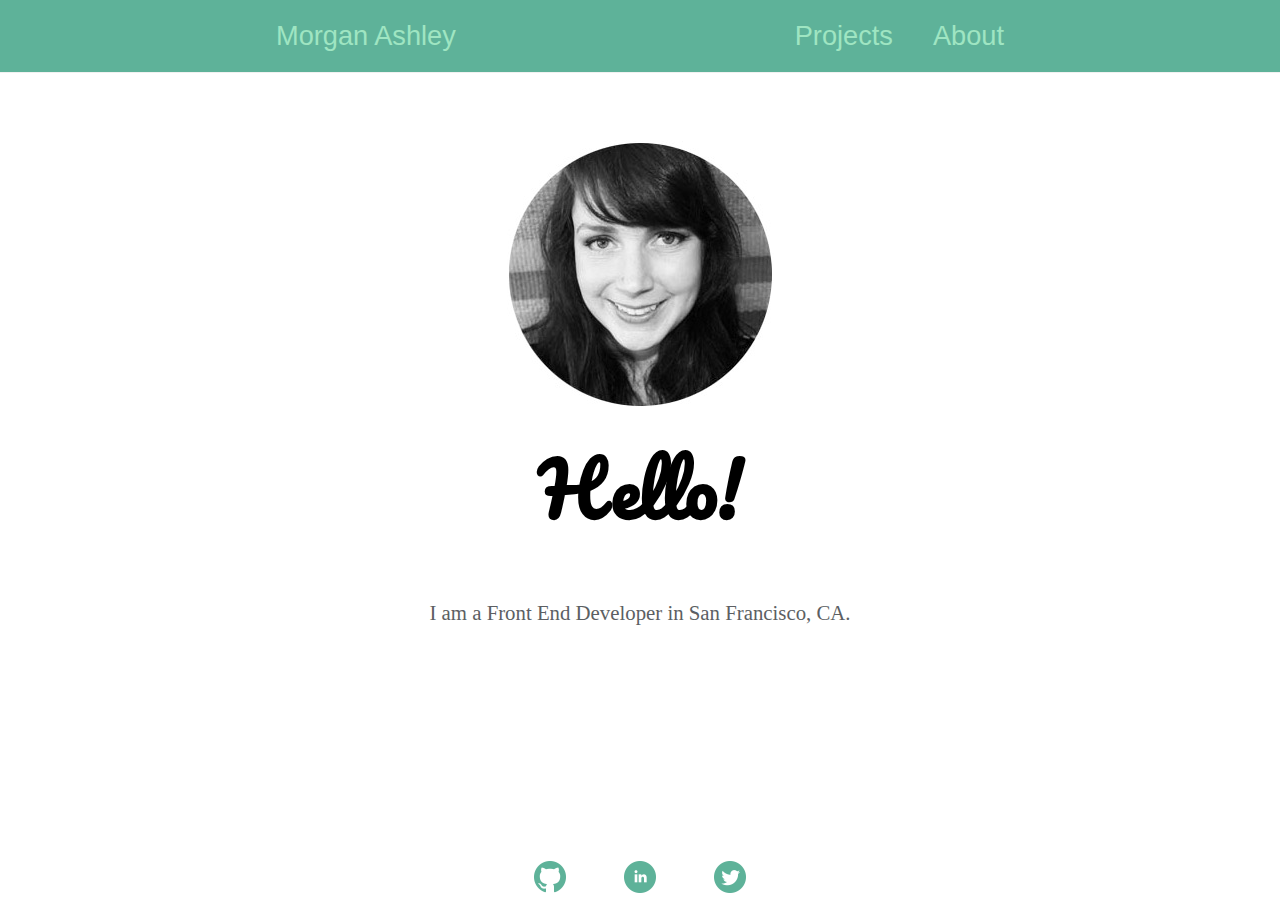
<file: index.html>
<!DOCTYPE html>
<html lang="en">
	<head>
	<meta name="viewport" content="width=device-width, initial-scale=1">
	<meta charset="UTF-8">
		<title>Morgan Ashely</title>
		<link href='https://fonts.googleapis.com/css?family=Pacifico' rel='stylesheet' type='text/css'>
		<!--<link href='https://fonts.googleapis.com/css?family=Pacifico|Josefin+Sans' rel='stylesheet' type='text/css'>-->
		<link rel="stylesheet" type="text/css" href="styles/style.css">
		<link rel="shortcut icon" href="images/favicon.ico" type="image/x-icon">
<link rel="icon" href="images/favicon.ico" type="image/x-icon">

	</head>
	<body>
		<nav>
			<div id="nav-wrapper">
				<a href="/" class="name">Morgan Ashley</a>
				<a href="/about" class="right about">About</a>
				<a href="/work" class="right work">Projects</a>
			</div>
		</nav>
		<section>
			<div id="content">
				<img src="images/me.jpg" alt="Morgan Ashley">
				<h1>Hello!</h1>
				<p>I am a Front End Developer in San Francisco, CA.</p>
			</div>
		</section>
	<footer>
	<a href="https://github.com/morgan-ashley" target="_blank"><img src="images/github.png" alt="github logo"></a>
		<a href="https://www.linkedin.com/in/morganaashley" target="_blank"><img src="images/linkedin.png" alt="linkedin logo"></a>
		<a href="https://twitter.com/ms_morganashley" target="_blank"><img src="images/twitter.png" alt="twitter logo"></a>
	</footer>

<script async src="https://ajax.googleapis.com/ajax/libs/jquery/1.12.0/jquery.min.js"></script>
<script type="text/javascript">
	$(window).scroll(function(){
    $("footer").css("top",Math.max(0,740-$(this).scrollTop()));
	});
	</script>
<!--<script>
 	WebFontConfig = {
  		google: {
    		families: ['Pacifico']
      	}
   	};
   (function(d) {
      var wf = d.createElement('script'), s = d.scripts[0];
      wf.src = 'https://ajax.googleapis.com/ajax/libs/webfont/1.6.16/webfont.js';
      s.parentNode.insertBefore(wf, s);
   })(document);
</script>-->
</html>
</file>
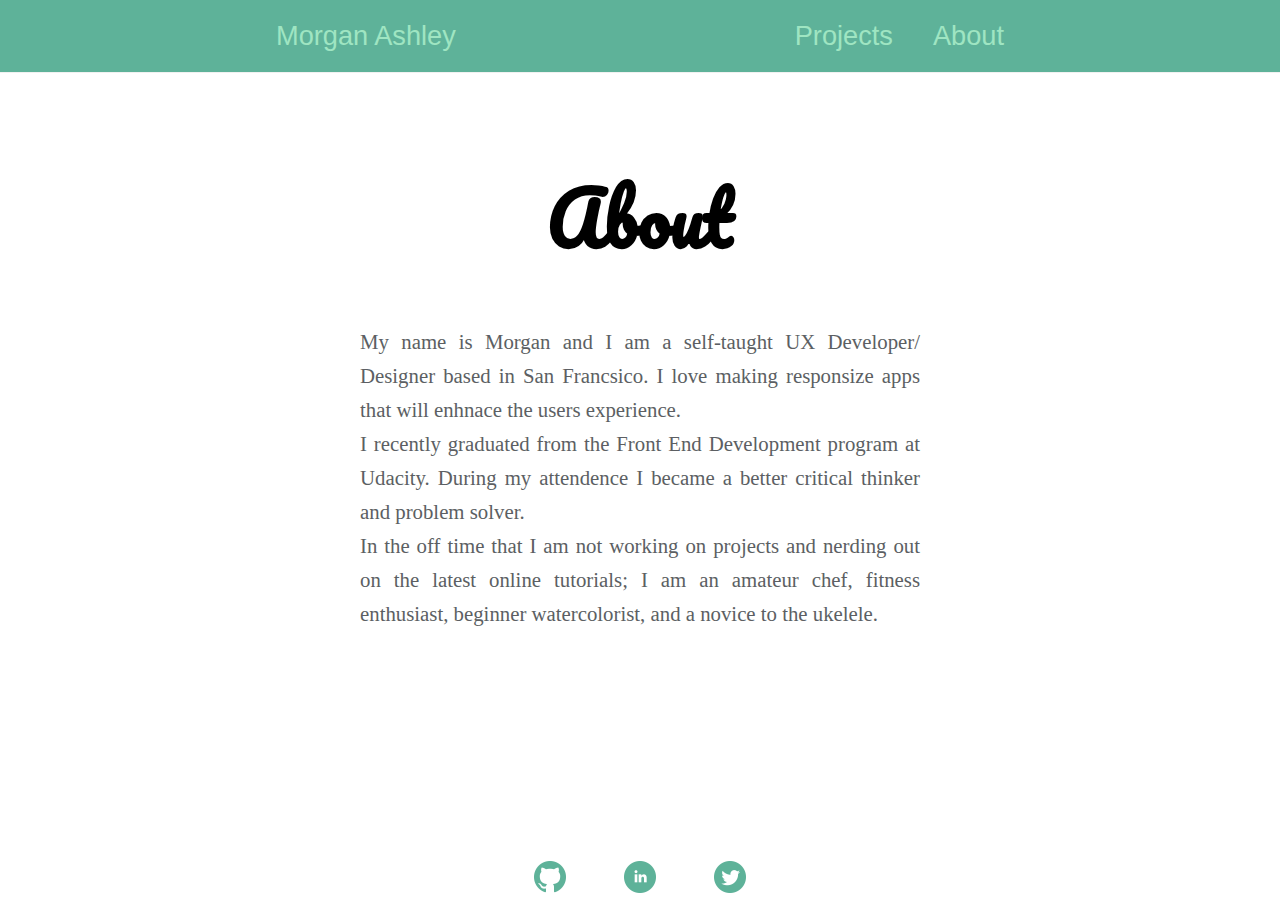
<file: about.html>
<!DOCTYPE html>
<html lang="en">
	<head>
	<meta name="viewport" content="width=device-width, initial-scale=1">
	<meta charset="UTF-8">
		<title>Morgan Ashely</title>
		<link href='https://fonts.googleapis.com/css?family=Pacifico' rel='stylesheet' type='text/css'>
		<!--<link href='https://fonts.googleapis.com/css?family=Pacifico|Josefin+Sans' rel='stylesheet' type='text/css'>-->
		<link rel="stylesheet" type="text/css" href="styles/style.css">
		<link rel="shortcut icon" href="images/favicon.ico" type="image/x-icon">
<link rel="icon" href="images/favicon.ico" type="image/x-icon">
	
	</head>
	<body>
	<nav>
		<div id="nav-wrapper">
			<a href="/" class="name">Morgan Ashley</a>
			<a href="/about" class="right about">About</a>
			<a href="/work" class="right work">Projects</a>
		</div>
	</nav>
	<section>
		<div id="content">
			<h1>About</h1>
			<p>My name is Morgan and I am a self-taught UX Developer/ Designer based in San Francsico. I love making responsize apps that will enhnace the users experience. 
<br>
			I recently graduated from the Front End Development program at Udacity. During my attendence I became a better critical thinker and problem solver.  
<br>
			In the off time that I am not working on projects and nerding out on the latest online tutorials; I am an amateur chef, fitness enthusiast, beginner watercolorist, and a novice to the ukelele.</p>
		</div>
	</section>
	<footer>
	<a href="https://github.com/morgan-ashley" target="_blank"><img src="images/github.png" alt="github logo"></a>
		<a href="https://www.linkedin.com/in/morganaashley" target="_blank"><img src="images/linkedin.png" alt="linkedin logo"></a>
		<a href="https://twitter.com/ms_morganashley" target="_blank"><img src="images/twitter.png" alt="twitter logo"></a>
	</footer>
	<!--<script async src="https://ajax.googleapis.com/ajax/libs/jquery/1.12.0/jquery.min.js"></script>
	<script type="text/javascript"> 
		$(window).scroll(function(){
        $("footer").css("top",Math.max(0,1000-$(this).scrollTop()));
		});
	</script> -->
<!--<script>
 	WebFontConfig = {
  		google: {
    		families: ['Pacifico']
      	}
   	};
   (function(d) {
      var wf = d.createElement('script'), s = d.scripts[0];
      wf.src = 'https://ajax.googleapis.com/ajax/libs/webfont/1.6.16/webfont.js';
      s.parentNode.insertBefore(wf, s);
   })(document);
</script>-->
</body>
</html>
</file>
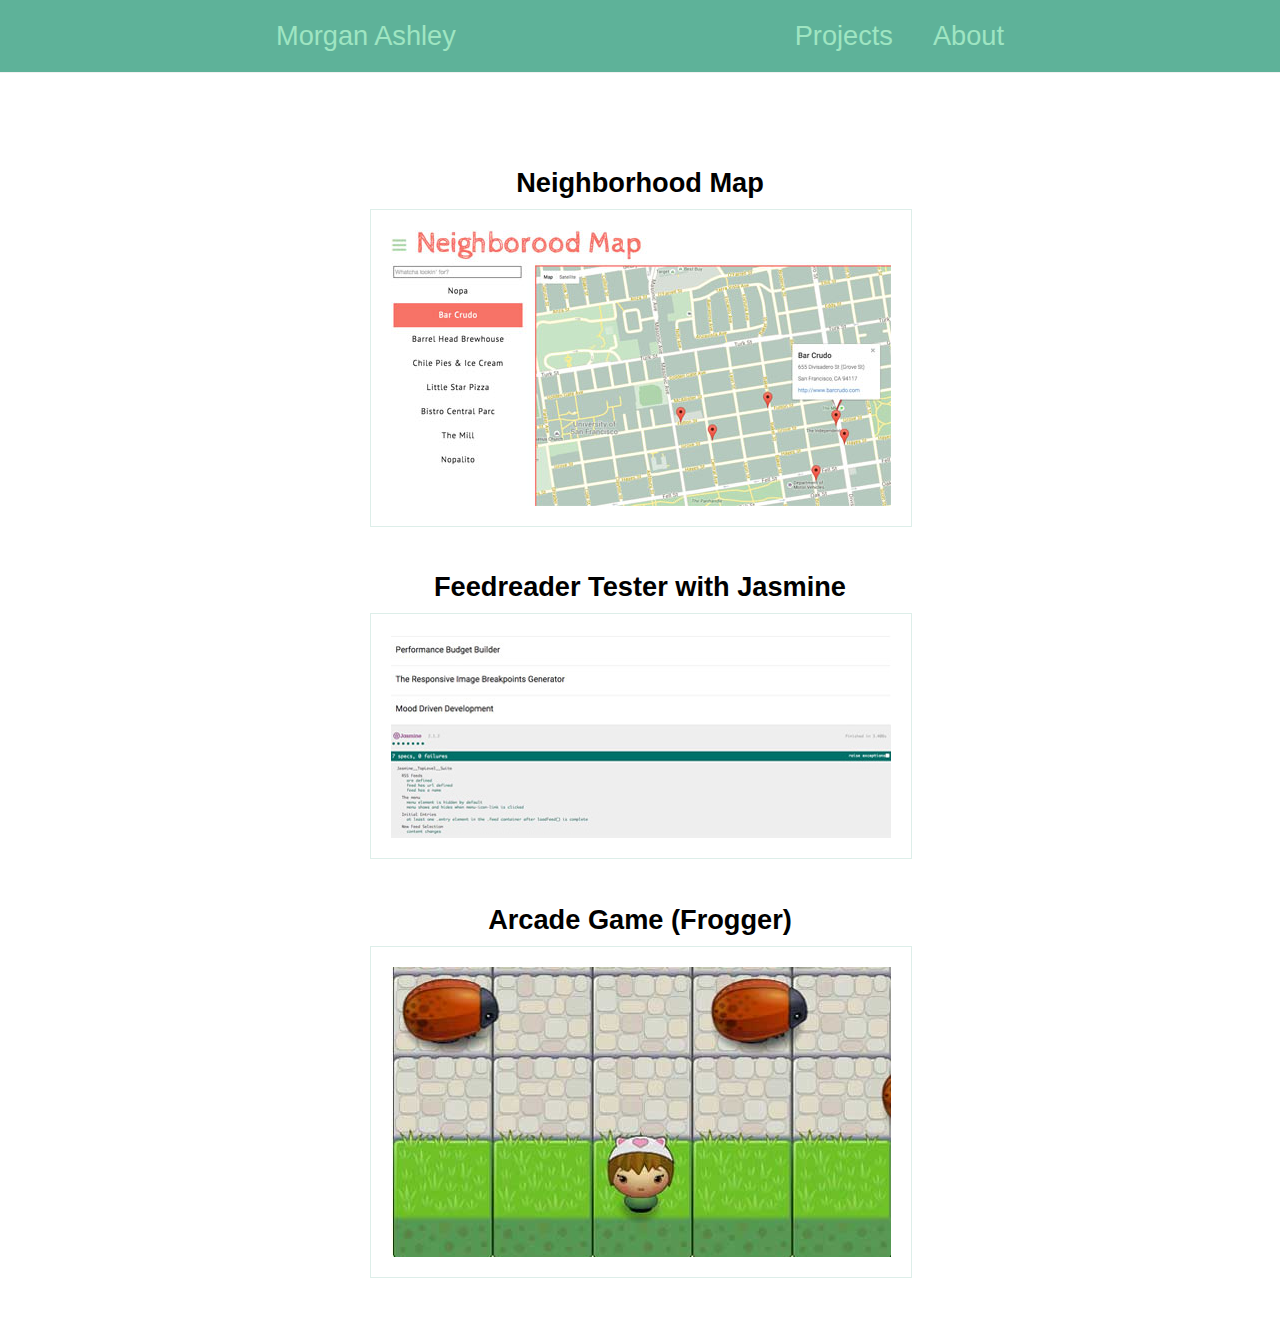
<file: work.html>
<!DOCTYPE html>
<html lang="en">
	<head>
	<meta name="viewport" content="width=device-width, initial-scale=1">
	<meta charset="UTF-8">
		<title>Morgan Ashely</title>
		<link href='https://fonts.googleapis.com/css?family=Pacifico' rel='stylesheet' type='text/css'>
		<!--<link href='https://fonts.googleapis.com/css?family=Pacifico|Josefin+Sans' rel='stylesheet' type='text/css'>-->
		<link rel="stylesheet" type="text/css" href="styles/style.css">
		<link rel="shortcut icon" href="images/favicon.ico" type="image/x-icon">
<link rel="icon" href="images/favicon.ico" type="image/x-icon">
	
	</head>
	<body>
	<nav>
		<div id="nav-wrapper">
				<a href="/" class="name">Morgan Ashley</a>
				<a href="/about" class="right about">About</a>
				<a href="/work" class="right work">Projects</a>
			</div>
	</nav>
	<section>
		<div id="content">
			<h3>Neighborhood Map</h3>
				<a href= "https://github.com/morgan-ashley/neighborhood-map" target="_blank"><img id="proj" src="images/map.jpg" alt="alamo square san francisco map"></a>
			<h3> Feedreader Tester with Jasmine </h3>
				<a href= "https://github.com/morgan-ashley/feedreader" target="_blank"><img id="proj" src="images/feedreader.jpg" alt="news feed"></a>
			<h3>Arcade Game (Frogger)</h3>
				<a href= "https://github.com/morgan-ashley/frontend-nanodegree-arcade-game" target="_blank"><img id="proj" src="images/arcade.jpg" alt="frogger game"></a>
		</div>
	</section>
	<!--<<footer>
	<a href="https://github.com/morgan-ashley" target="_blank"><img src="images/github.png" alt="github logo"></a>
		<a href="https://www.linkedin.com/in/morganaashley" target="_blank"><img src="images/linkedin.png" alt="linkedin logo"></a>
		<a href="https://twitter.com/ms_morganashley" target="_blank"><img src="images/twitter.png" alt="twitter logo"></a>
	</footer>
	<script async src="https://ajax.googleapis.com/ajax/libs/jquery/1.12.0/jquery.min.js"></script>
	<script type="text/javascript">
		$(window).scroll(function(){
        $("footer").css("top",Math.max(0,640-$(this).scrollTop()));
		});
	</script>-->
<!--<script>
 	WebFontConfig = {
  		google: {
    		families: ['Pacifico']
      	}
   	};
   (function(d) {
      var wf = d.createElement('script'), s = d.scripts[0];
      wf.src = 'https://ajax.googleapis.com/ajax/libs/webfont/1.6.16/webfont.js';
      s.parentNode.insertBefore(wf, s);
   })(document);
</script>-->
</body>
</html>
</file>
<file: styles/style.css>
body {
	margin: 0;
	text-align: left;
}

nav {
	width: 100%;
	position: fixed;
	top: 0;
	text-align: center;
	display: block;
	margin: 0;
	z-index: 999;

}
#proj {
      margin: 10px;
      padding: 20px;
      border: 1px solid #ddeee9;
}
#proj:hover{
   box-shadow: 0px 0px 8px 0px rgba(94, 178, 153, 0.8); 
}
#nav-wrapper{
   background-color: #5EB299; 
	border-bottom: 1px solid #f1f1f1;
	overflow: hidden;
	padding: 0 20%;
}
header {
	text-align: center;
}

a {
   color: #9FE5C2; 
	text-decoration: none;
	font-family: 'Josefin Sans', sans-serif;
	font-size: 1.7em;
}
a:hover {
	text-decoration: none;
	color: white;
}

.name{
	float: left;
	padding: 20px;
}
.right {
	float: right;
	padding: 20px;
}
section{
	padding-top: 60px;
	margin: 80px auto 40px auto;
	width: 560px;
}
h1 {
	clear: both;
	font-family: 'Pacifico', cursive;
	font-size: 4.5em;
	padding-top: 1em;
	margin-top: -0.8em;
	margin-bottom: -0.1em;
	text-align: center;
}
h3 {
   font-family: 'Josefin Sans', sans-serif;
   font-size: 1.7em;
   margin-bottom: 0;
}
p {
	display: inline-block;
	/* font-family: 'Josefin Sans', sans-serif; */
	font-size: 1.3em;
	text-align: justify;
	padding: 30px 0;
	line-height: 34px;
   color: #5C5F63;
}
img{
	max-width: 100%;
}
#content {
	text-align: center;
}
footer{
	bottom: 0;
	position: fixed;
	width: 100%;
	text-align: center;
}
footer a{
	padding: 0 1em;
}
@media only screen and (min-width: 300px) and (max-width: 500px) {
 
 	#nav-wrapper {
    	padding: 12px 0;
    	border-bottom: none;
 	}
   nav a { 
   	font-size: 1.6em;
   	padding-bottom: 40px;
   	float: none; 
   }
   a.name{
   	float: left;
   	padding: 3%;
   }
   a.right{
   	float: right;
   	padding: 3%;
   }
   section{
   	max-width: 100%;
   	padding-top: 40px;
   }
   #content{
   	max-width: 100%;
   	margin: 10px 10px;
   	padding-top: 10px;
   }
   h1 {
   	margin: 0;
   	padding: 0;
   	font-size: 5em;
   }
   h3{
      font-size: 1.2em;
   }
   p {
   	font-size: 1.6em;
   	padding: 40px 8px;
   }
   #proj{
   width: 70%;
}
   footer {
   	bottom: 0;
   	position: fixed;
   }
}
@media only screen and (min-width: 500px) and (max-width: 730px) {
   #nav-wrapper {
    	padding: 5px 5px;
    	border-bottom: none;
 	}
   nav a { 
   	font-size: 1.7em;
   	padding-bottom: 40px;
   	float: none; 
   }
   a.name{
   	float: left;
   	padding: 3%;
   }
   a.right{
   	float: right;
   	padding: 3%;  
	}
	section{
   	max-width: 100%;
   	padding-top: 80px;
   }
   h3{
      font-size: 1.5em;
   }
   p {
      font-size: 1em;
   	padding:50px 15px;
   }
   #proj{
      width: 80%;
   }
}

@media only screen and (max-width: 730px) and (min-width: 1024px){
	#nav-wrapper {
       padding: 5px 5px;
	}
   nav a{
      float: none;
   }
}
</file>
